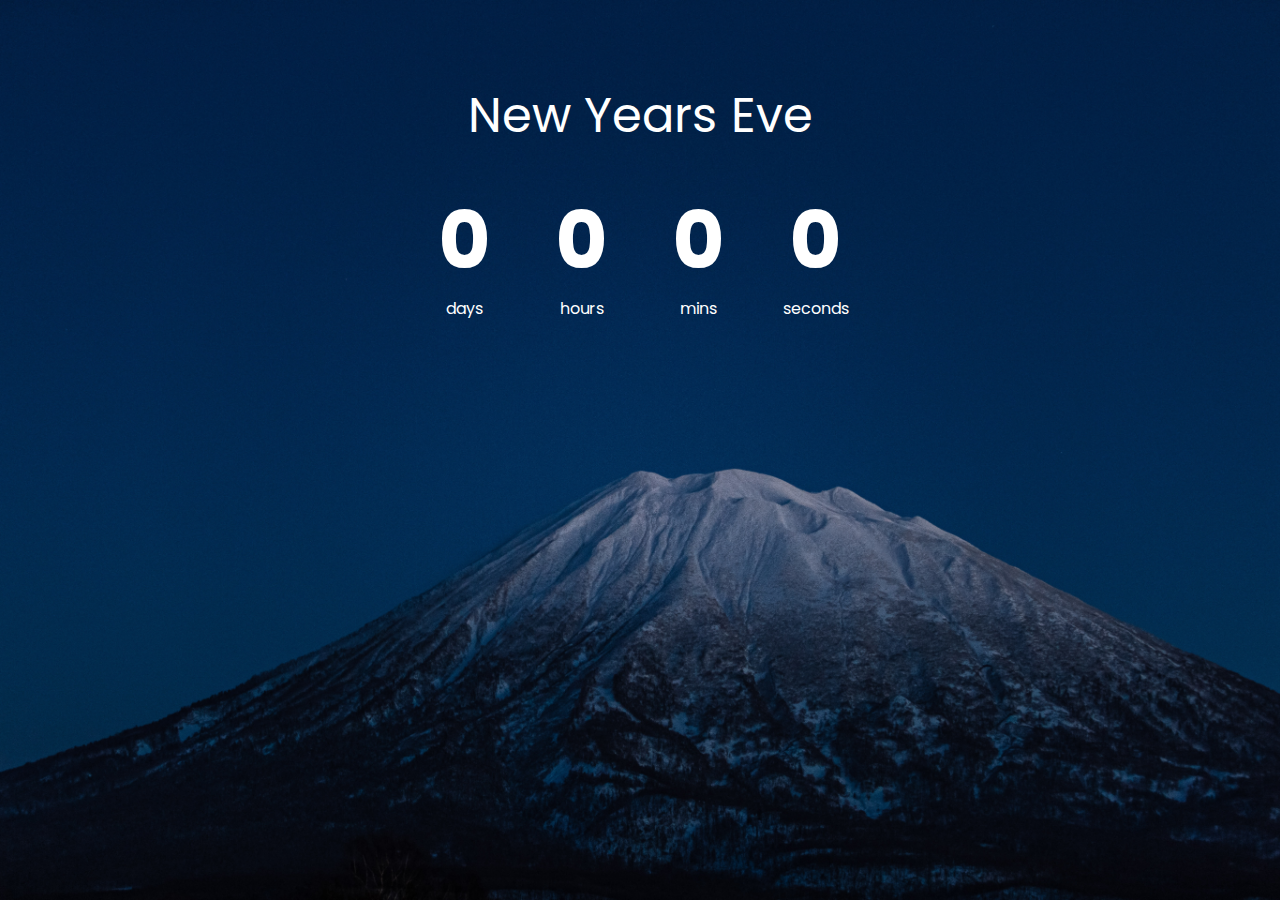
<file: countdown-timer/index.html>
<!DOCTYPE html>
<html lang="en">
  <head>
    <meta charset="UTF-8" />
    <meta name="viewport" content="width=device-width, initial-scale=1.0" />
    <link rel="stylesheet" href="styles.css" />
    <script src="script.js" defer></script>
    <title>Countdown Timer</title>
  </head>
  <body>
    <h1>New Years Eve</h1>
    <div class="countdown-container">
      <div class="countdown-el days-c">
        <p class="big-text" id="days">0</p>
        <span>days</span>
      </div>
      <div class="countdown-el hours-c">
        <p class="big-text" id="hours">0</p>
        <span>hours</span>
      </div>
      <div class="countdown-el mins-c">
        <p class="big-text" id="mins">0</p>
        <span>mins</span>
      </div>
      <div class="countdown-el seconds-c">
        <p class="big-text" id="seconds">0</p>
        <span>seconds</span>
      </div>
    </div>

  </body>
</html>
</file>
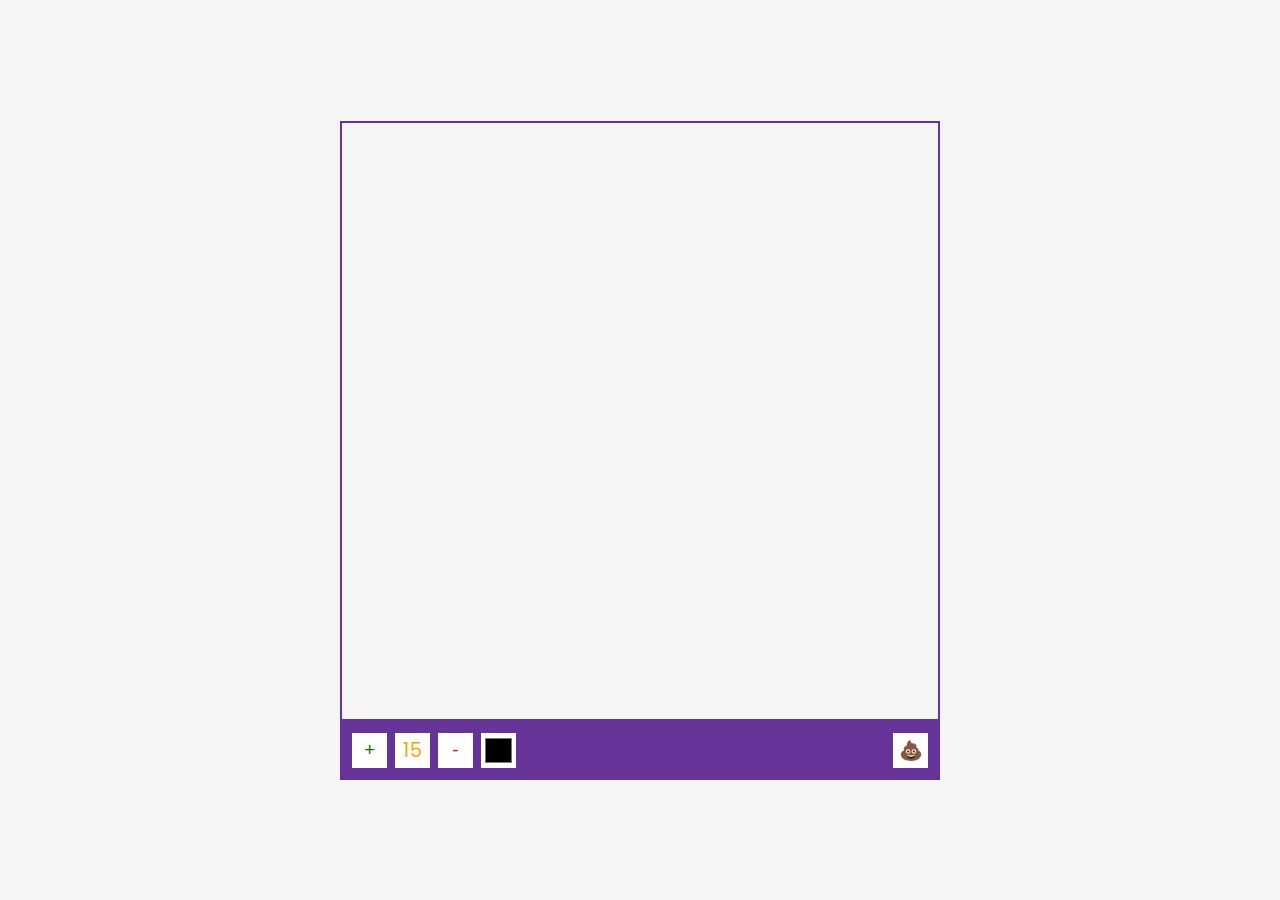
<file: drawing-app/index.html>
<!DOCTYPE html>
<html lang="en">
<head>
    <meta charset="UTF-8">
    <meta name="viewport" content="width=device-width, initial-scale=1.0">
    <title>Drawing App</title>
    <link rel="stylesheet" href="styles.css">
    <script src="script.js" defer></script>
</head>
<body>
    <canvas id="canvas" width="600" height="600"></canvas>
    <div class="toolbox">
        <button class="increase">+</button>
        <span class="size">15</span>
        <button class="decrease">-</button>
        <input type="color" class="color">
        <button class="clear">💩</button>
    </div>
</body>
</html>
</file>
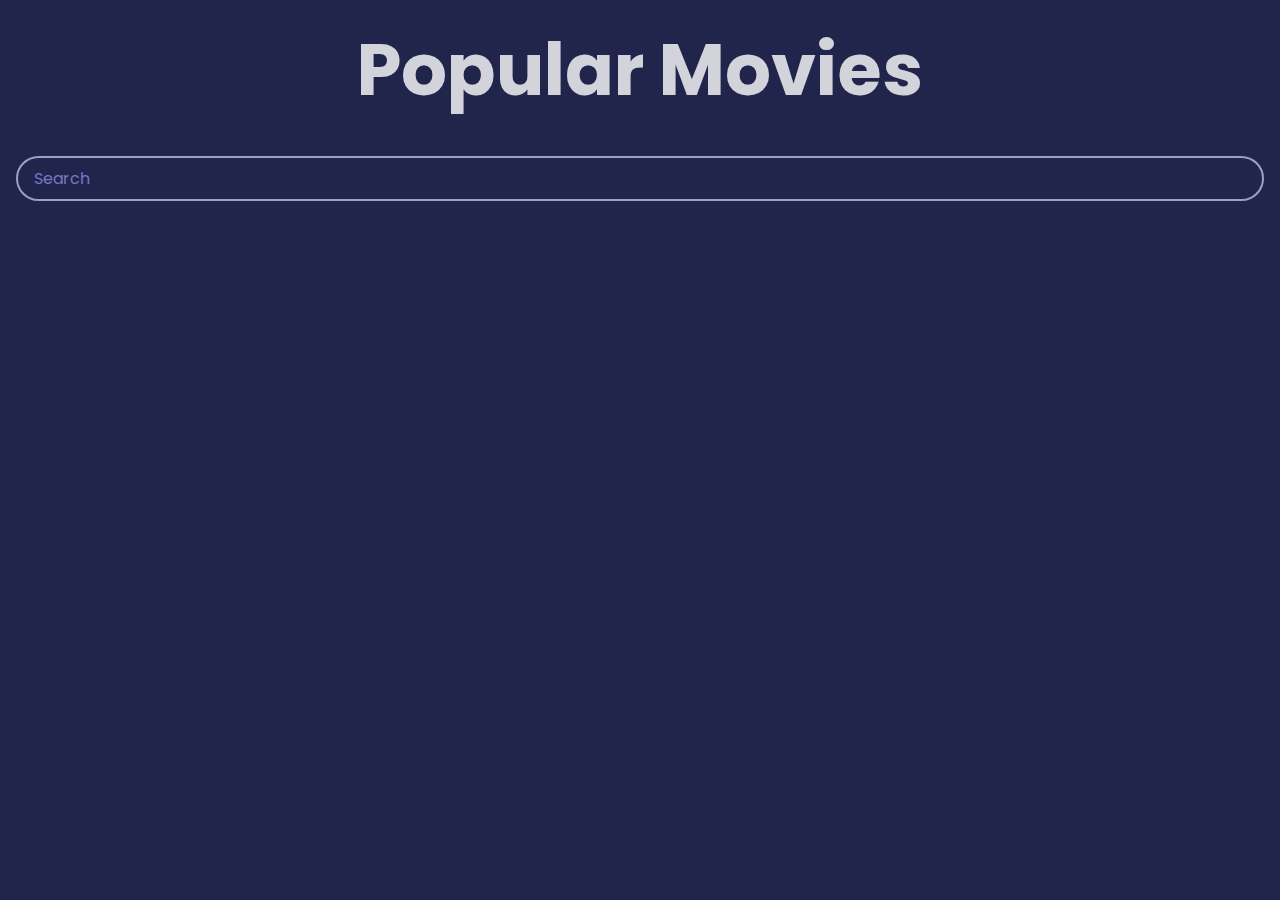
<file: movie-app/index.html>
<!DOCTYPE html>
<html lang="en">
<head>
    <meta charset="UTF-8">
    <meta name="viewport" content="width=device-width, initial-scale=1.0">
    <link rel="stylesheet" href="styles.css">
    <script src="script.js" defer></script>
    <title>Movie App</title>
</head>
<body>
    
    <a id="title" href="."><h1>Popular Movies</h1></a>
    <header>
        <form id="form">
            <input type="text" id="search" class="search" placeholder="Search">
        </form>
    </header>
    <main>
    </main>
</body>
</html>
</file>
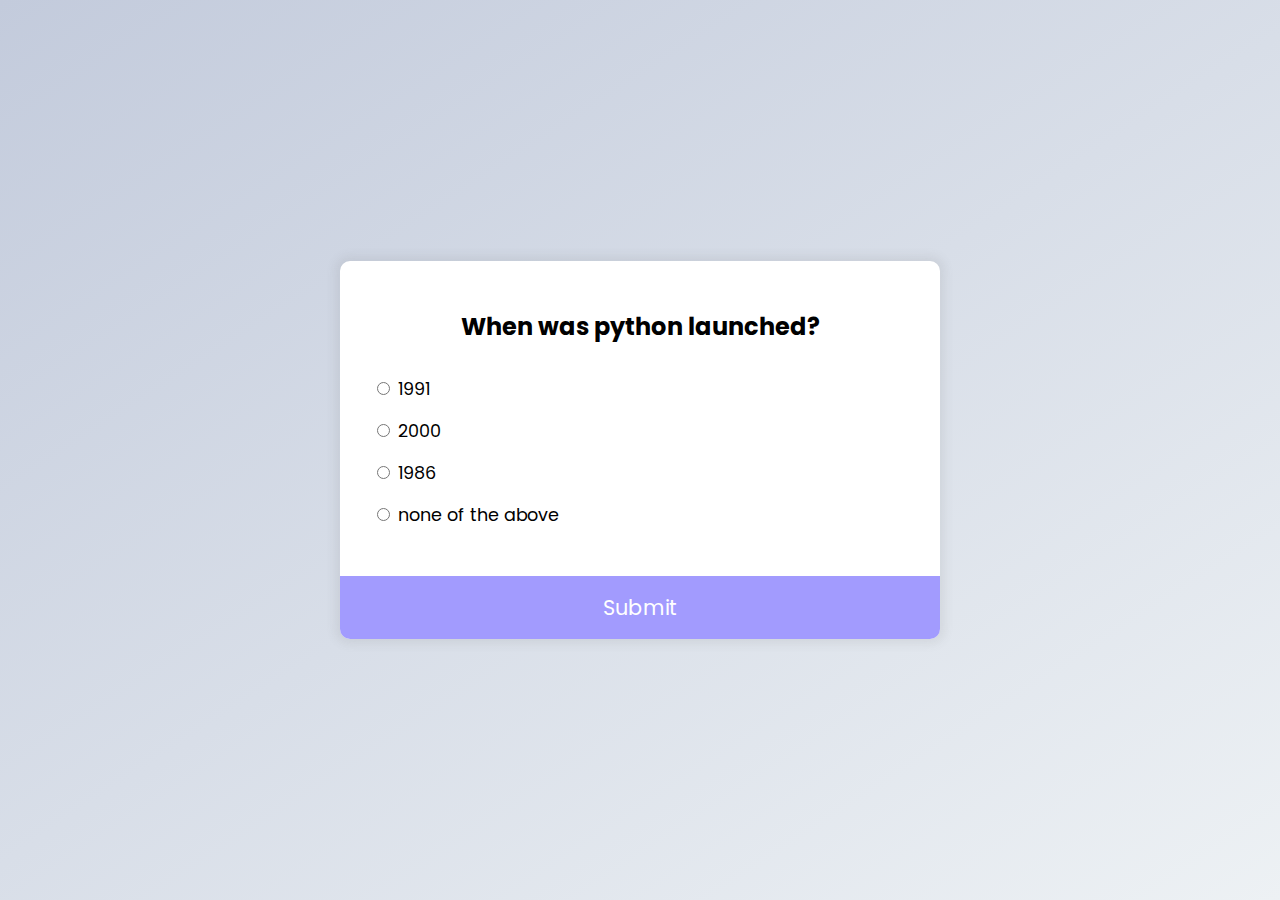
<file: quiz-ap/index.html>
<!DOCTYPE html>
<html lang="en">
  <head>
    <meta charset="UTF-8" />
    <meta name="viewport" content="width=device-width, initial-scale=1.0" />
    <link rel="stylesheet" href="styles.css" />
    <script src="script.js" defer></script>

    <title>Quiz App</title>
  </head>
  <body>
    <div class="quiz-container" id="quiz">
      <div class="quiz-header">
        <h2 id="currentQuestion">Question Text</h2>
        <ul>
          <li>
            <input name="answer" class="answer" type="radio" id="a" />
            <label id="optionA" for="a"> answer</label>
          </li>
          <li>
            <input name="answer" class="answer" type="radio" id="b" />
            <label id="optionB" for="b">answer</label>
          </li>
          <li>
            <input name="answer" class="answer" type="radio" id="c" />
            <label id="optionC" for="c">answer</label>
          </li>
          <li>
            <input name="answer" class="answer" type="radio" id="d" />
            <label id="optionD" for="d">answer</label>
          </li>
        </ul>
      </div>
      <button id="submit-answer" type="submit">Submit</button>
    </div>
  </body>
</html>
</file>
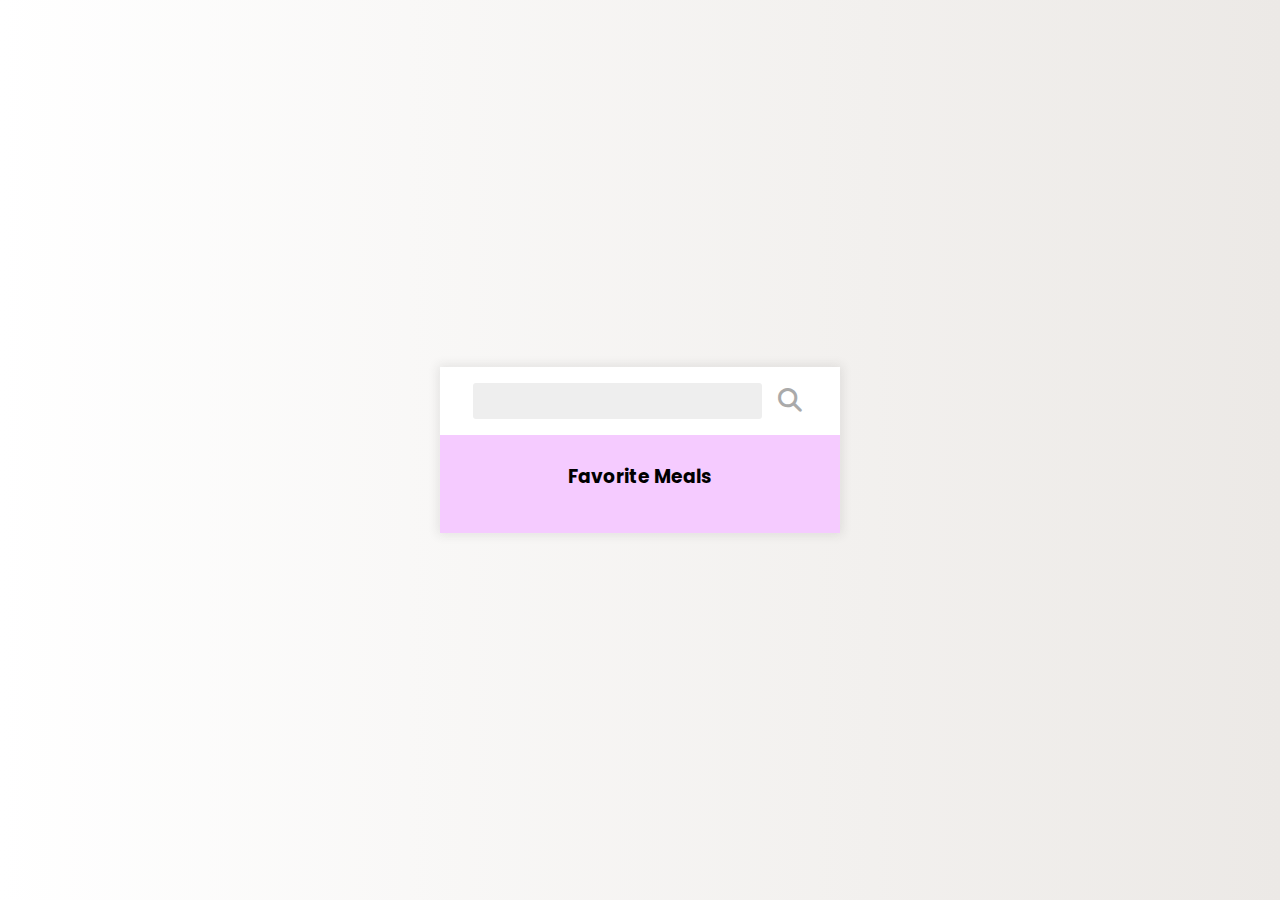
<file: receipe-app/index.html>
<!DOCTYPE html>
<html lang="en">
  <head>
    <meta charset="UTF-8" />
    <meta name="viewport" content="width=device-width, initial-scale=1.0" />
    <link
      rel="stylesheet"
      href="https://cdnjs.cloudflare.com/ajax/libs/font-awesome/6.5.1/css/all.min.css"
    />
    <link rel="stylesheet" href="styles.css" />
    <script src="script.js" defer></script>
    <title>Receipe App</title>
  </head>
  <body>
    <div class="mobile-container">
      <header>
        <input type="text" id="search-term"/>
        <button id="search-btn"><i class="fa-solid fa-magnifying-glass"></i></button>
      </header>
      <div class="fav-container">
        <h3>Favorite Meals</h3>
        <ul class="fav-meals" id="fav-meals">
          
        </ul>
      </div>
      <div class="meals" id="meals">
       
      </div>
    </div>
    <div class="popup-container hidden" id="meal-popup">
      <div class="popup">
        <button id="close-popup"><i class="fa-regular fa-circle-xmark"></i></button>
        <div class="meal-info" id="meal-info">
        
        </div>
      </div>
    </div>
  </body>
</html>
</file>
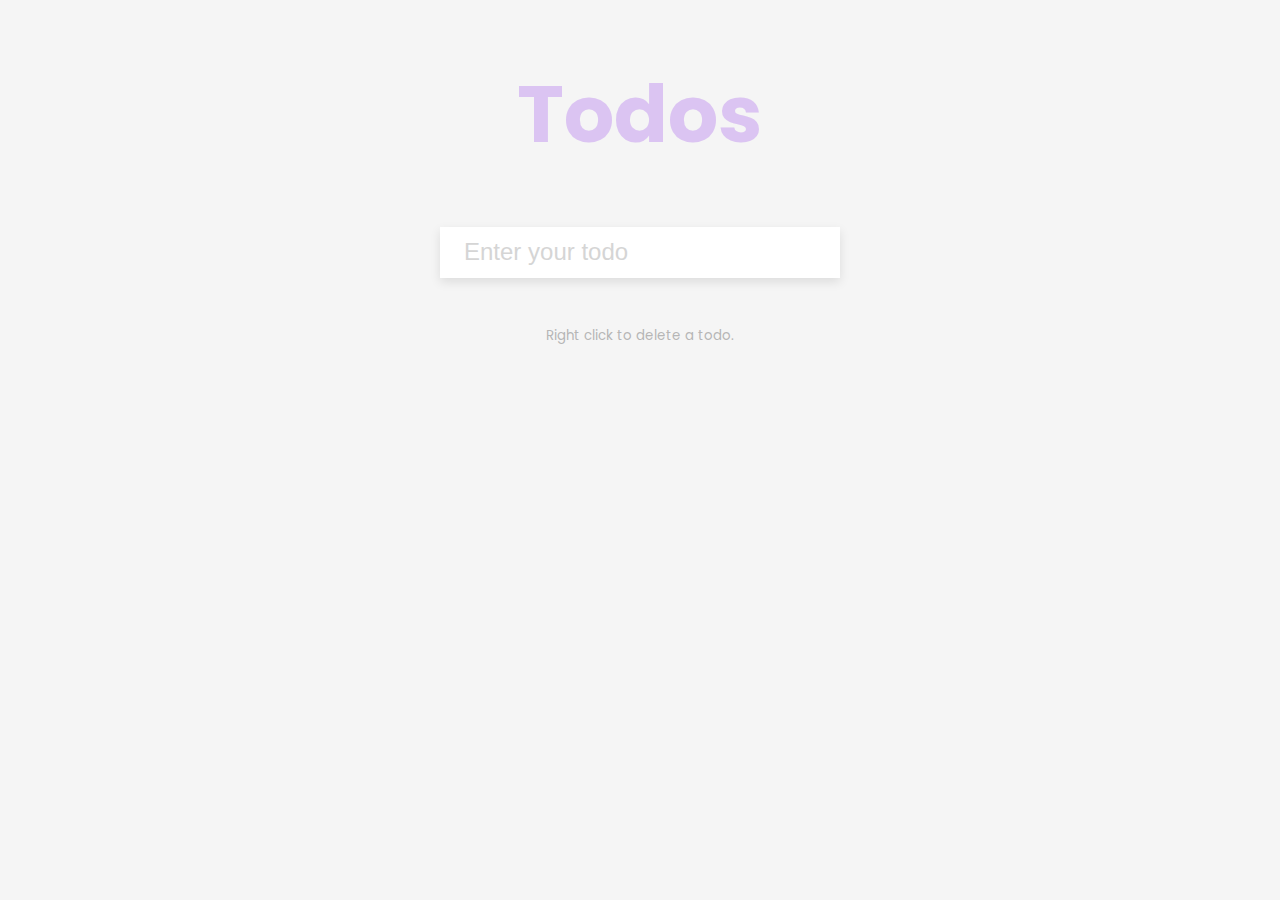
<file: todo-app/index.html>
<!DOCTYPE html>
<html lang="en">
  <head>
    <meta charset="UTF-8" />
    <meta name="viewport" content="width=device-width, initial-scale=1.0" />
    <link rel="stylesheet" href="styles.css" />
    <script src="script.js" defer></script>
    <title>Todo App</title>
  </head>
  <body>
    <h1>Todos</h1>
    <form id="form">
      <input
        type="text"
        placeholder="Enter your todo"
        id="input"
        class="input"
        autocomplete="off"
      />
      <ul class="todos" id="todos"></ul>
    </form>
    <small>Right click to delete a todo.</small>
    <small></small>
  </body>
</html>
</file>
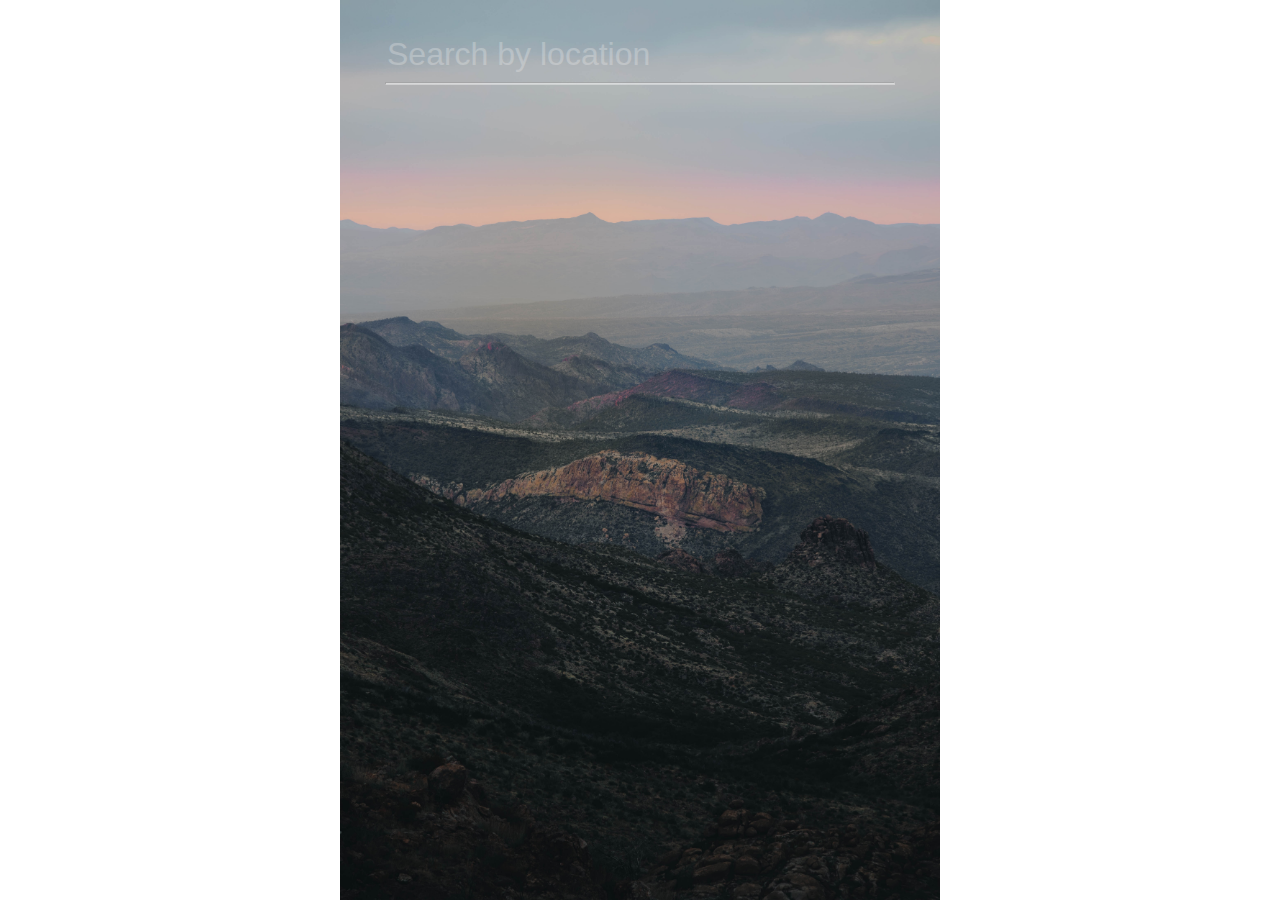
<file: weather-app/index.html>
<!DOCTYPE html>
<html lang="en">
<head>
    <meta charset="UTF-8">
    <meta name="viewport" content="width=device-width, initial-scale=1.0">
    <link rel="stylesheet" href="styles.css">
    <script src="script.js" defer></script>
    <title>Weather App</title>
</head>
<body>
    <main class="" id="main">
        <div class="search-container">
            <form id="form">
                <input type="text" id="search" placeholder="Search by location" autocomplete="off">
                <hr>
            </form>
        </div>
        <div id="background-container" class="background-container">
        </div>
    </main>
</body>
</html>
</file>
<file: countdown-timer/styles.css>
@import url('https://fonts.googleapis.com/css2?family=Poppins:wght@200;400;600&display=swap');
* {
    box-sizing: border-box;
}
body {
    background-image: url('./evening.jpg');
    background-size: cover;
    background-position: center center;
    font-family: 'Poppins'; 
    min-height: 100vh;
    margin: 0;
    color: #fff;
    display: flex;
    flex-direction: column;
    align-items: center;
    
}

.countdown-container {
    display: flex;
    flex-wrap: wrap;
    justify-content: center;
}

h1{
    margin-top: 5rem;
    font-weight: normal;
    font-size: 3rem;
}

.big-text {
    font-size: 5rem;
    font-weight: bold;
    line-height: 1;
    margin: 1rem 2rem;
}

.countdown-el {
    text-align: center;
}
.countdown-el span {
    font-weight: 1.3rem;
}
</file>
<file: drawing-app/styles.css>
@import url('https://fonts.googleapis.com/css2?family=Poppins:wght@200;400;600&display=swap');
* {
    box-sizing: border-box;
}
body{
    font-family: 'Poppins';
    min-height: 100vh;
    margin: 0;
    background-color: #f5f5f5;
    display: flex;
    flex-direction: column;
    justify-content: center;
    align-items: center;
}   

canvas{
    border: 2px solid rebeccapurple;
    width: 600px;
    height: 600px;
}

.toolbox{
    background-color: rebeccapurple;
    width: 600px;
    padding: 0.5rem;
    display: flex;
}

.toolbox > *{
    background-color: #fff;
    border: none;
    display: inline-flex;
    justify-content: center;
    align-items: center;
    font-size: 1.2rem;
    margin: 0.25rem;
    width: 35px;
    height: 35px;
}
.toolbox > *:last-child{
    margin-left: auto;
}

.toolbox span{
    color: orange;
}

.toolbox .increase{
    color: green;
}

.toolbox .decrease {
    color: red;
}
</file>
<file: movie-app/styles.css>
@import url("https://fonts.googleapis.com/css2?family=Poppins:wght@200;400;600&display=swap");

*{
    box-sizing: border-box;
}

h1{
    font-size: 4.5rem;
    text-align: center;
    opacity: 0.8;
    color: #fff;
    margin: 1rem auto;
}

body{
    background-color: #22254b;
    font-family: 'Poppins';
    margin: 0;
}

main{
    display: flex;
    /* align-items: center; */
    justify-content: center;
    flex-wrap: wrap;
}

#title{
    text-decoration: none;
}

header{
    /* background-color: #373b69; */
    align-items: center;
    border-radius: 10px;
    /* display: flex; */
    max-width: 1320px;
    margin: auto;
    /* justify-content: flex-end; */
    padding: 1rem;
}

.search{
    width: 100%;
    padding: 0.5rem;
    background-color: transparent;
    border-radius: 50px;
    border: 2px solid #9ea0c1;
    color: #fff;
    font-size: 1rem;
    font-family: inherit;
    padding: 0.5rem 1rem;
    transition: 0.3s;
}

.search:focus{
    outline: none;
    background-color: #22254b;
}

.search::placeholder{
    color: #7378c5;
    font-size: 1rem;
}

.movie{
    overflow: hidden;
    position: relative;
    margin: 1rem    ;
    background-color: #373b69;
    width: 300px;
    border-radius: 3px;
    box-shadow: 0 4px 5px rgba(0, 0, 0, 0.1);
}

.movie img{
    max-width: 100%;
}

.movie-info{
    display: flex;
    justify-content: space-between;
    align-items: center;
    padding: 0.5rem 1rem 1rem;
    color: #fff;
    letter-spacing: 1px;
}

.movie-info h3{
    margin: 0;
}

.movie-info span{
    background-color: #22254b;
    font-weight: bold;

    border-radius: 3px;
    padding: 0.25rem 0.5rem;
}

.movie-info span.green{
    color: rgb(27, 156, 27);
}
.movie-info span.orange{
    color: orange;
}
.movie-info span.red{
    color: rgb(238, 41, 41);
}

.overview{
    padding: 2rem;
    background-color: #fff;
    overflow: auto;
    max-height: 100%;
    color: #22254b;
    transform: translateY(100%);
    position: absolute;
    right: 0;
    left: 0;
    bottom: 0;
    transition: 0.3s ease-in;
}

.movie:hover .overview{
    transform: translateY(0);
}

.overview h4{
    margin-top: 0;
}
</file>
<file: quiz-ap/styles.css>
@import url("https://fonts.googleapis.com/css2?family=Poppins:wght@200;400;600&display=swap");

body {
  background-color: #c3cbdc;
  background-image: linear-gradient(147deg, 
  #c3cbdc 0%, #edf1f4 100%);
  min-height: 100vh;
  margin: 0;
  display: flex;
  align-items: center;
  justify-content: center;
  font-family: "Poppins";
}

.quiz-container{
    background-color: #fff;
    border-radius: 10px;
    width: 600px;
    max-width: 100%;
    box-shadow: 0 0 10px 5px rgba(100, 100, 100, 0.1);
    overflow: hidden;
} 
h2{
    padding: 1rem;
    margin: 0;
    text-align: center;
}
ul{
    list-style: none;
    padding: 0;
}
   
ul li{
    font-size: 1.1rem;
    margin: 1rem 0;
}
ul li label{
    cursor: pointer;
} 
button {
    transition: 0.3s;
    display: block;
    color: #fff;
    background-color: #a29bfe;
    border: none;
    display: block;
    font-family: inherit;
    font-size: 1.3rem;
    width: 100%;
    padding: 1rem;
}

button:hover{
    background-color: #8c7ae6;
}

.quiz-header{
    padding: 2rem;
}
</file>
<file: receipe-app/styles.css>
@import url("https://fonts.googleapis.com/css2?family=Poppins:wght@200;400;600&display=swap");

body {
  background: #ece9e6;
  background: -webkit-linear-gradient(
    to right,
    #ffffff,
    #ece9e6
  );
  background: linear-gradient(
    to right,
    #ffffff,
    #ece9e6
  );
  font-family: "Poppins";
  margin: 0;
  display: flex;
  justify-content: center;
  align-items: center;
  min-height: 100vh;
}


img {
  max-width: 100%;
}

.mobile-container {
  width: 400px;
  box-shadow: 0 0 10px 2px #3333331a;
  background-color: #fff;
}

header {
  display: flex;
  justify-content: center;
  align-items: center;
  padding: 1rem;
}

header input{
  background-color: #eee;
  border: none;
  border-radius: 3px;
  padding: 0.5rem 1rem;
  font-family: inherit;
}
header button{
  background-color: transparent;
  border: none;
  color: #aaa;
  font-size: 1.5rem;
  margin-left: 10px;
}

.fav-container{
  background-color: #f5cbff;
  padding: 0.5rem 1rem;
  text-align: center;
}
.fav-meals {
  display: flex;
  flex-wrap: wrap;
  justify-content: center;
  list-style-type: none;
  padding: 0;
}

.fav-meals li {
  cursor: pointer;
  position: relative;
  margin: 5px;
  width: 75px;
}

.fav-meals li .clear {
  background-color: transparent;
  position: absolute;
  opacity: 0;
  cursor: pointer;
  border: none;
  top: -0.5rem;
  right: -0.5rem;
  font-size: 1.1rem;
}
.fav-meals li:hover .clear{
  opacity: 1;
}

.fav-meals li img{
  border-radius: 50%;
  border: 2px solid #fff;
  box-shadow: 0 0 10px 2px #3333331a;
  height: 75px;
  width: 75px;
  object-fit: cover;
}

.fav-meals li span{
  font-size:0.9rem;
  display: inline-block;
  white-space: nowrap;
  overflow: hidden;
  text-overflow: ellipsis;
  width: 75px;
}                       
.meal{
  border-radius: 3px;
  box-shadow: 0 0 10px 2px #3333331a;
  margin: 1.5rem;
  cursor: pointer;
  overflow: hidden;
}

.meal-header{
  position: relative;
}

.meal-header .random{
  position: absolute;
  top: 1rem;
  background-color: #fff;
  padding: 0.25rem 1rem;
  border-top-right-radius: 3px;
  border-bottom-right-radius: 3px;
}

.meal-header img{
  height: 250px;
  width: 100%;
}

.meal-body{
  display: flex;
  align-items: center;
  justify-content: space-between;
  padding: 1rem;

}

.meal-body h4{
  margin: 0;
}     

.meal-body .fav-btn{
  border:none;
  background-color: transparent;
  color: #b8b5b5;
  cursor: pointer;
  font-size: 1.2rem;
}

.meal-body .fav-btn.active{
  color: rebeccapurple;
}

.popup-container {
  position: fixed;
  background-color: rgba(0, 0, 0, 0.5);
  display: flex;
  align-items: center;
  justify-content: center;
  top: 0;
  right: 0;
  bottom: 0;
  left: 0;
}
.popup-container.hidden{
  opacity: 0;
  pointer-events: none;
}



.popup{
  background-color: #fff;
  max-width: 600px;
  border-radius: 5px;
  padding: 0 2rem;
  overflow: auto;
  width: 100%;
  max-height: 100vh;
}

.meal-info h1{
  text-align: center;
}

.popup #close-popup{
  position: absolute;
  top: 1rem;
  right: 1rem;
  background-color: transparent;
  border: none;
  font-size: 2rem;
  cursor: pointer;
}
</file>
<file: todo-app/styles.css>
@import url("https://fonts.googleapis.com/css2?family=Poppins:wght@200;400;600&display=swap");

* {
  box-sizing: border-box;
}

body {
  font-family: "Poppins";
  display: flex;
  flex-direction: column;
  align-items: center;
  background-color: #f5f5f5;
  margin: 0;
}

h1 {
  font-size: 5rem;
  text-align: center;
  color: rgb(195, 149, 240);
  opacity: 0.5;
}

form {
  box-shadow: 0 4px 10px rgba(0, 0, 0, 0.1);
  max-width: 100%;
  width: 400px;
}
input {
  border: none;
  padding: 0.7rem 1.5rem;
  font-size: 1.5rem;
  display: block;
  width: 100%;
}

input::placeholder {
  color: #d5d5d5;
}

.todos {
  background-color: #fff;
  padding: 0;
  margin: 0;
  list-style-type: none;
}

.todos li {
  cursor: pointer;
  border-top: 1px solid #e5e5e5;
  font-size: 1.5rem;
  padding: 0.7rem 1.5rem;
}
.todos li.completed {
  color: #b6b6b6;
  text-decoration: line-through;
}

small {
  color: #b6b6b6;
  margin-top: 3rem;
}
</file>
<file: weather-app/styles.css>
@import url("https://fonts.googleapis.com/css2?family=Poppins:wght@200;400;600&display=swap");

* {
  box-sizing: border-box;
}

body {
  font-family: "Poppins";
  display: flex;
  margin: 0;
  justify-content: center;
  min-height: 100vh;
  color: #eee;
  padding: 0;
  background: url("img/weather-app.jpg");
  background-position: center;
  background-repeat: no-repeat;
  background-size: contain;
}

main {
  width: 550px;
  height: 100%;
  display: flex;
  text-align: center;
  flex-direction: column;
  align-items: center;
  padding: 20px;
}

.weather-condition{
  display: flex;
  justify-content: center;
  align-items: center;
}
/* .weather-condition p{
  text-align: center;
  padding-top: 10px;
  padding-right: 5px;
} */

.background-container img{
  display: inline;
  height: 50px;
}

hr{
  background-color: #fff;
  height: 3px;
  opacity: 0.5;
}

input {
  padding-top: 1rem;
  width: 100%;
  font-size: 2rem;
  background: none;
  border: none; 
  color: #eee;
  outline: none;
}

input::placeholder{
  opacity: 0.3;
  color: #eee;
}

h1{
  margin: 0;
  padding: 0;
}

.search-container{
  width: 100%;
}

.background-container{
  width: 100%;
}

.current-weather{
  padding-top: 2rem;
}

.current-weather p{
  margin-top: 0;
  font-size: 20px;
}

.address {
  font-weight: bold ;
}

.description{
  text-align: center;
  margin: auto;
  max-width: 300px;
}

.weather-forcast{
  padding-top: 7rem;
}

.forcast{
  background-color: rgba(255, 255, 255, 0.2);
  border-radius: 20px;
  padding: 1rem;
  display: flex;
  margin-top: 0.5rem;
  justify-content: space-between;
}

.forcast p{
  font-size: 1.2rem;
}

/* <i class="fa-solid fa-snowflake"></i>





 */
</file>
